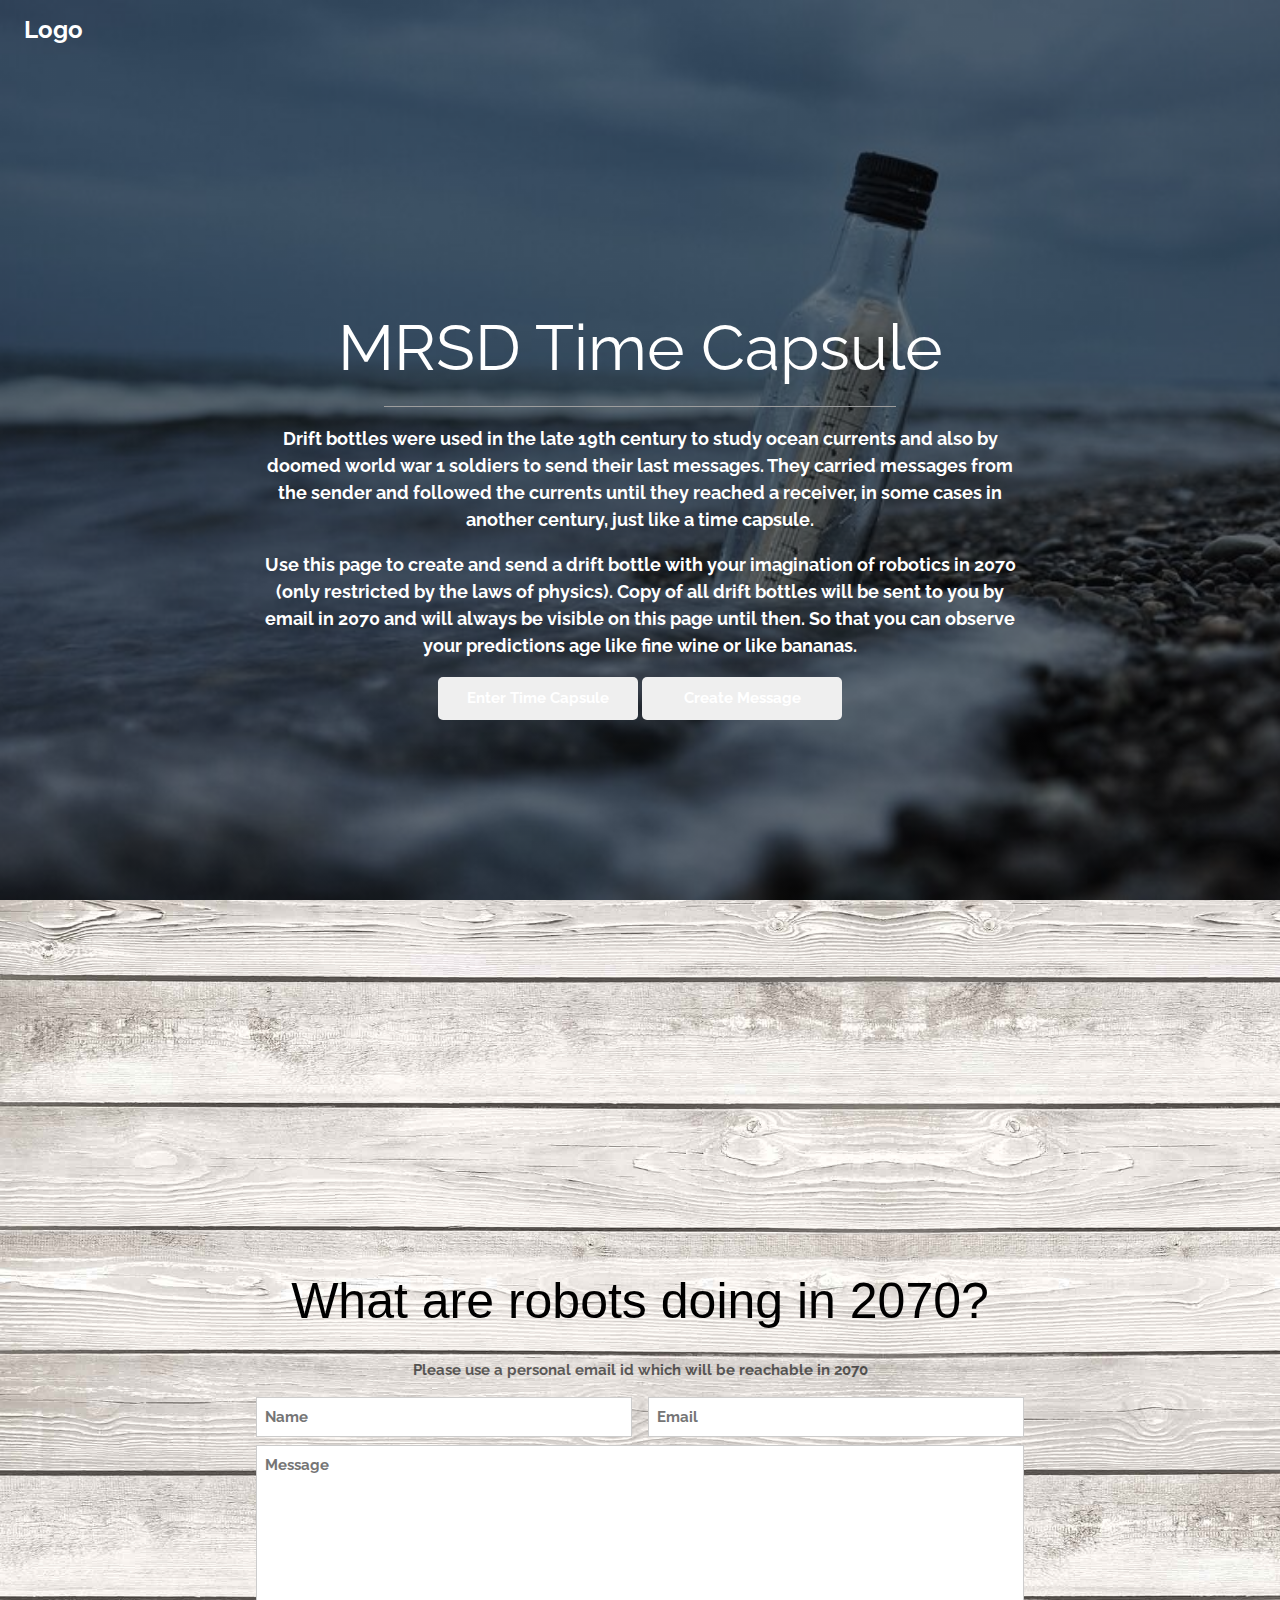
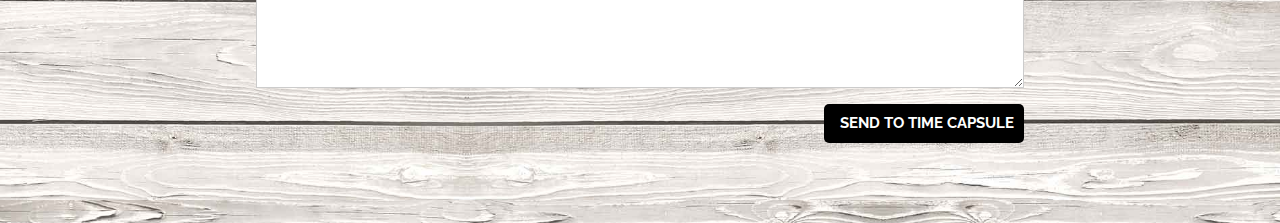
<file: index.html>
<!DOCTYPE html>
<html>
<title>MRSD Time Capsule Home</title>
<meta charset="UTF-8">
<meta name="viewport" content="width=device-width, initial-scale=1">
<link rel="stylesheet" href="w3.css">
<link rel="stylesheet" href="index.css">
<link rel="stylesheet" href="https://fonts.googleapis.com/css?family=Raleway">
<style>
    body,
    h1 {
        font-family: "Raleway", sans-serif;
        text-align: center
    }

    body,
    html {
        height: 100%
    }

    .backgroundContainer { 
       background-image: linear-gradient(rgba(0, 0, 0, 0.5), rgba(0, 0, 0, 0.5)), url('bottle.jpg');
       background-position-x: center;
        background-position-y: center;
        background-repeat: no-repeat;
        background-attachment: fixed;
        background-size: cover;
    }

</style>

<body>

    <!-- Page content -->
    <div class="w3-content w3-animate-opacity" style="max-width:2000px">
        <!-- Landing section -->
        <div class="w3-text-white backgroundContainer" style="width:100%;height:80em;overflow:hidden">
            <!--<img src="bottle.jpg" style="min-height: 100%;min-width: 100%;filter: brightness(50%)" alt="drift bottle in the sea">-->
            <div class="w3-display-topleft w3-padding-large w3-xlarge">
                Logo
            </div>
            <div style="margin-top:300px">
                <h1 class="w3-jumbo w3-animate-top">MRSD Time Capsule</h1>
                <hr class="w3-border-grey" style="margin:auto;width:40%">
            
                <p class="w3-large w3-center" style="margin-left: 20vw;margin-right: 20vw;"> Drift bottles were used in the late 19th century to study ocean currents and
                    also by doomed world war 1 soldiers to send their last messages. They carried messages from the sender and followed the currents until they reached a receiver,
                    in some cases in another century, just like a time capsule. </p>

                <p class="w3-large w3-center" style="margin-left: 20vw;margin-right: 20vw;"> Use this page to create and send a drift bottle with your imagination of
                    robotics in 2070
                    (only restricted by the laws of physics). Copy of all drift bottles will be sent to you by email
                    in 2070 and will always be visible on this page until then. So that you can observe your predictions age like fine wine or like bananas.
                </p>

                <button id="time-capsule" onclick="location.href='time-capsule.html';"> Enter Time Capsule</button>
                <button id="message-create" onclick="document.getElementById('contact').scrollIntoView();"> Create
                    Message </button>
            </div>
        </div>

        <!-- The Message Section -->
        <div class="w3-container w3-content w3-padding-64" style="max-width:800px" id="contact">
            <h2 id="message-prompt" class="w3-center">What are robots doing in 2070?</h2>
            <p class="w3-opacity w3-center">Please use a personal email id which will be reachable in 2070</p>
            <div class="w3-center">
                <form action="#" onsubmit="formSubmit();return false">
                    <div class="w3-row-padding" style="margin:0 -16px 8px -16px">
                        <div class="w3-half">
                            <input id='name-input' class="w3-input w3-border" type="text" placeholder="Name" required
                                name="Name">
                        </div>
                        <div class="w3-half">
                            <input id='email-input' class="w3-input w3-border" type="text" placeholder="Email" required
                                name="Email">
                        </div>
                    </div>

                    <textarea id='response-input' class="w3-input w3-border" name="Text1" placeholder="Message" required
                        rows="10"></textarea>
                    <button id="send-btn" class="w3-button w3-black w3-section w3-right" type="submit">SEND TO TIME
                        CAPSULE</button>
                </form>
            </div>
        </div>
        <!-- End Page Content -->
    </div>

    <script src="index.js"></script>
</body>

</html>
</file>
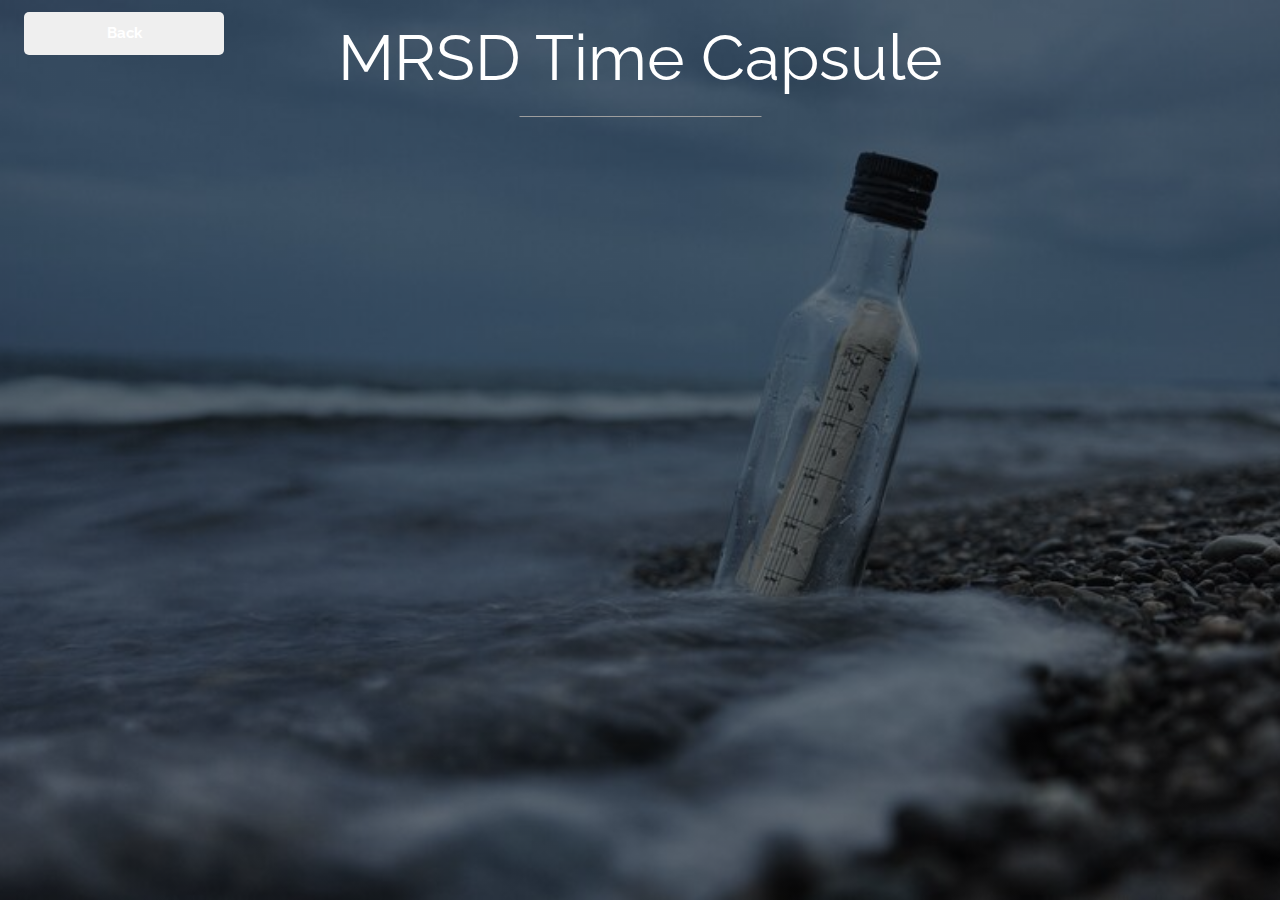
<file: time-capsule.html>
<!DOCTYPE html>
<html>
<title>MRSD Time Capsule</title>
<meta charset="UTF-8">
<meta name="viewport" content="width=device-width, initial-scale=1">
<link rel="stylesheet" href="w3.css">
<link rel="stylesheet" href="index.css">
<link rel="stylesheet" href="https://fonts.googleapis.com/css?family=Raleway">
<style>
body,h1 {
  font-family: "Raleway", sans-serif;
  text-align: center
}
body, html {height: 100%}
.bgimg {
  background: linear-gradient(rgba(0, 0, 0, 0.5), rgba(0, 0, 0, 0.5)), url('bottle.jpg');
  min-height: 100%;
  background-position: center;
  background-size: cover;
}
</style>
<body>

  <div class="bgimg w3-display-container w3-text-white">

    <div class="w3-display-topleft w3-padding-large ">
      <button id="back-btn" onclick="location.href='index.html';">Back</button>
    </div>
  <div class="w3-display-topmiddle">
    <h1 class="w3-jumbo w3-animate-bottom w3-text-white" >MRSD Time Capsule</h1>
    <hr class="w3-border-grey w3-animate-bottom" style="margin:auto;width:40%">
   
  </div>

</div>

</body>
</html>
</file>
<file: index.css>
body {
    background-image: url("wood.jpg");
    background-size: cover;
    font-family: -apple-system, BlinkMacSystemFont, 'Segoe UI', Roboto, Oxygen, Ubuntu, Cantarell, 'Open Sans', 'Helvetica Neue', sans-serif;
    font-weight: bold;
    text-align: center;
}

h1 {
    margin-top: 10px;
    margin-bottom: 10px;
}

h2 {
    font-size: 50px;
    margin-top: 0;
    margin-bottom: 20px;
}

button {
    border: none;
    padding-top: 10px;
    padding-bottom: 10px;
    color: white;
    font-weight: bold;
    width: 200px;
    margin-bottom: 5px;
    border-radius: 5px;
}

#increment-btn {
    background: darkred;
}

#save-btn {
    background: darkgreen;
}
</file>
